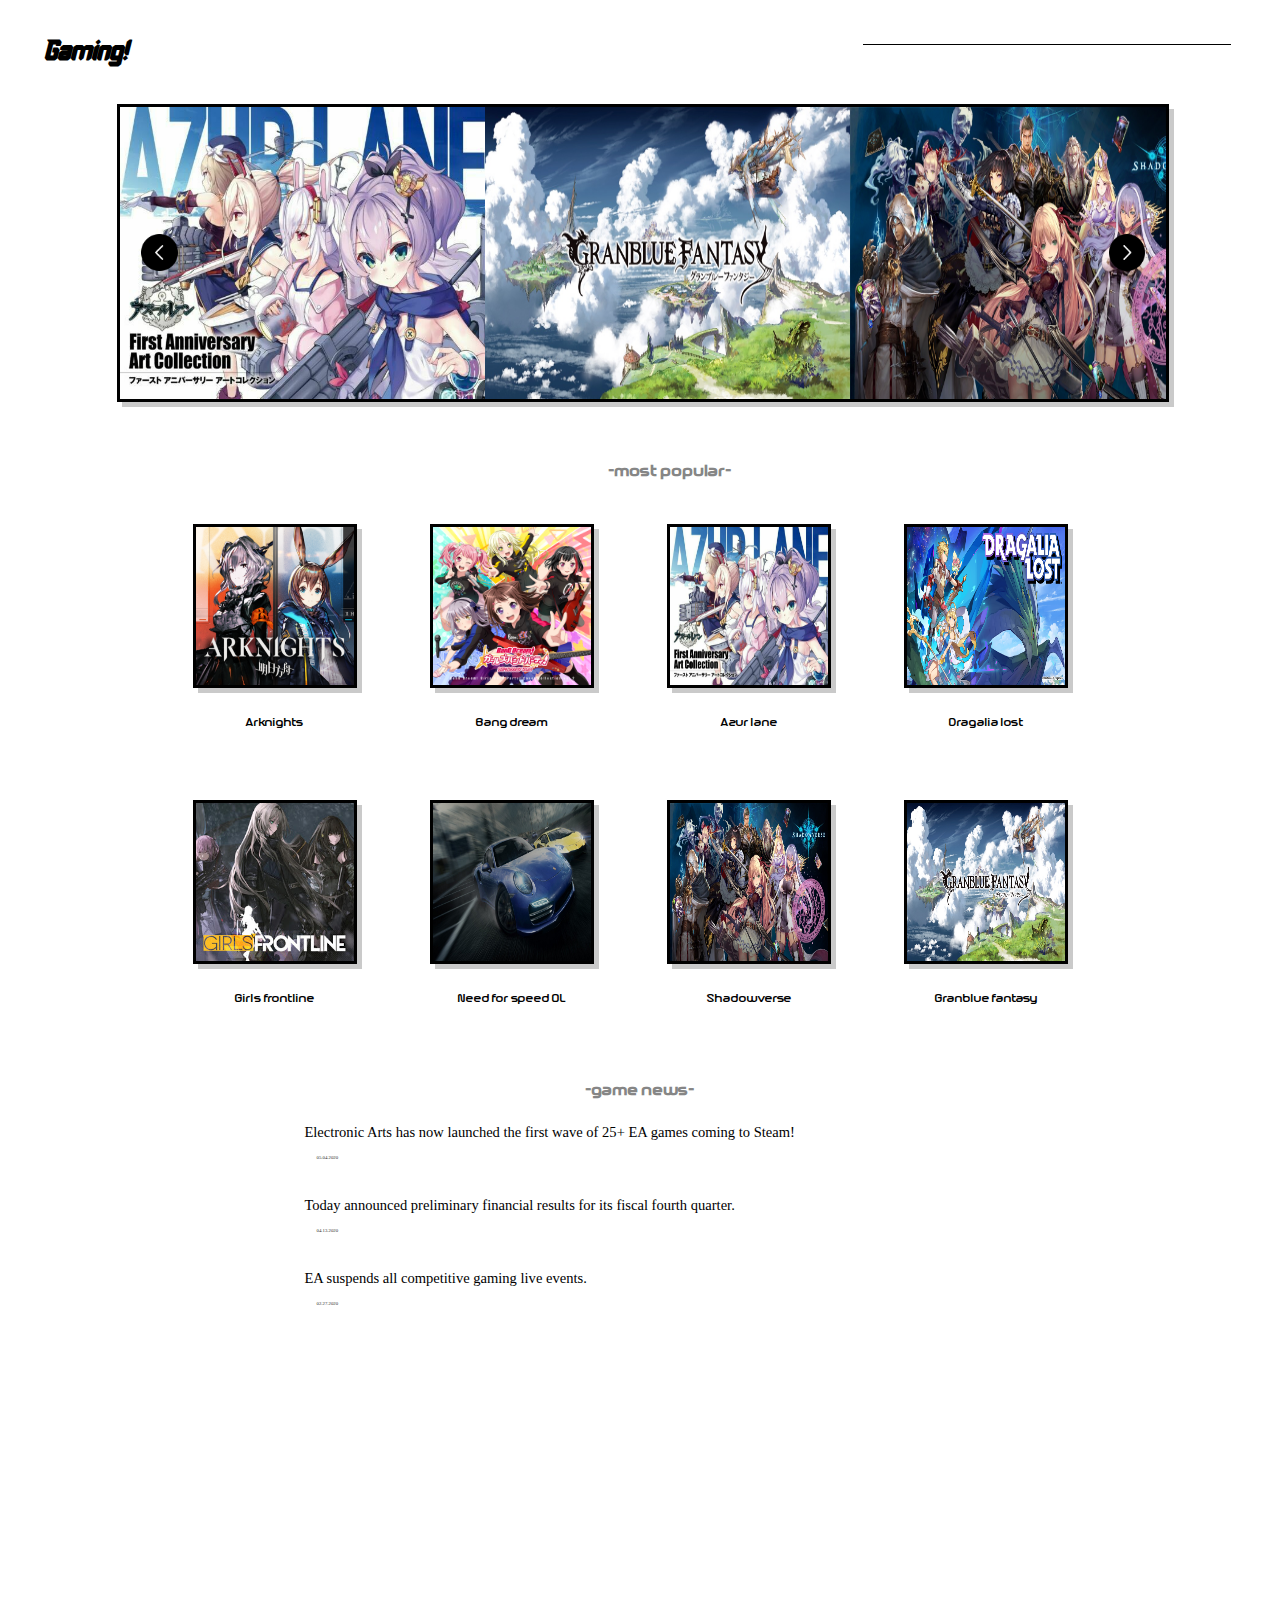
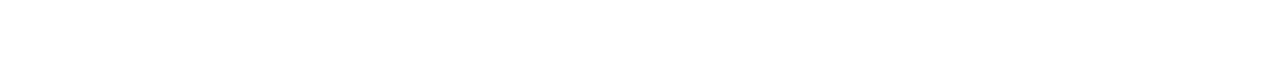
<file: Gaming/index.html>
<!DOCTYPE html>
<html>
    <head>
        <title>Gaming!</title>
        <link rel="shortcut icon" href="./Images/headIcon.png" />
        <meta charset="utf-8">
        <script src="https://cdn.staticfile.org/react/16.4.0/umd/react.development.js"></script>
        <script src="https://cdn.staticfile.org/react-dom/16.4.0/umd/react-dom.development.js"></script>
        <script src="https://cdn.staticfile.org/babel-standalone/6.26.0/babel.min.js"></script>
        <link rel="stylesheet" type="text/css" href="./indexCss.css">
    </head>
    <body>
        <h2 id="mainTitle">Gaming!</h2>
        <div id="MainMenuDiv"></div>
        <script type="text/babel">
            class MainMenu extends React.Component {
                constructor(props) {
                    super(props);
                }
                render() {
                    return (
                        <div>
                            <a class="menuAnchor">Games
                                <div class="gamesMenuFrame">
                                    <a href="" target="_self">EA</a><br/>
                                    <a href="" target="_self">Bandai</a><br/>
                                    <a href="" target="_self">Cygames</a><br/>
                                </div>
                            </a>
                            <a class="menuAnchor" href="./press.html" target="_self">Press</a>
                            <a class="menuAnchor" href="./aboutme.html" target="_self">About me</a>
                        </div>
                    );
                }
            }
            ReactDOM.render(<MainMenu id="mainMenu"/>, document.getElementById("MainMenuDiv"));
        </script>

        <div id="slickTrack">
            <ul id="slickUL">
                <li class="scrollList"><a href="" target="_self" name="azurlane" onclick="clicked(this)"><img class="linkImg" src="./Images/azurlane.jpg"></a></li>
                <li class="scrollList"><a href="" target="_self" name="granbluefantas" onclick="clicked(this)"><img class="linkImg" src="./Images/granbluefantas.png"></a></li>
                <li class="scrollList"><a href="" target="_self" name="shadowverse" onclick="clicked(this)"><img class="linkImg" src="./Images/shadowverse.jpg"></a></li>
                <li class="scrollList"><a href="" target="_self" name="dragaliaLost" onclick="clicked(this)"><img class="linkImg" src="./Images/dragaliaLost.png"></a></li>
            </ul>
            <img id="leftArrow" src="./Images/leftArrow.png">
            <img id="rightArrow" src="./Images/rightArrow.png">
            <script>
                const leftArr = document.getElementById("leftArrow");
                const rightArr = document.getElementById("rightArrow");
                const slick = document.getElementById("slickUL");
                function clickLeftArr() {
                    slick.scrollLeft -= 550;
                }
                function clickRightArr() {
                    slick.scrollLeft += 550;
                }
                leftArr.addEventListener("click", clickLeftArr);
                rightArr.addEventListener("click", clickRightArr);
            </script>
        </div>
        
        <div id="mostPopularDiv">
            <h2 id="mostPopularHead">-most popular-</h2>
            <ul class="mp_ul">
                <li><a class="mpLink" href="" target="_self" name="arknights" onclick="clicked(this)"><img src="./Images/arknights.png"><p class="gameName">Arknights</p></a></li>
                <li><a class="mpLink" href="" target="_self" name="bangdream" onclick="clicked(this)"><img src="./Images/bangdream.png"><p class="gameName">Bang dream</p></a></li>
                <li><a class="mpLink" href="" target="_self" name="azurlane" onclick="clicked(this)"><img src="./Images/azurlane.jpg"><p class="gameName">Azur lane</p></a></li>
                <li><a class="mpLink" href="" target="_self" name="dragaliaLost" onclick="clicked(this)"><img src="./Images/dragaliaLost.png"><p class="gameName">Dragalia lost</p></a></li>
            </ul>
            <ul class="mp_ul">
                <li><a class="mpLink" href="" target="_self" name="girlsfrontline" onclick="clicked(this)"><img src="./Images/girlsfrontline.png"><p class="gameName">Girls frontline</p></a></li>
                <li><a class="mpLink" href="" target="_self" name="nfsol" onclick="clicked(this)"><img src="./Images/nfsol.jpg"><p class="gameName">Need for speed OL</p></a></li>
                <li><a class="mpLink" href="" target="_self" name="shadowverse" onclick="clicked(this)"><img src="./Images/shadowverse.jpg"><p class="gameName">Shadowverse</p></a></li>
                <li><a class="mpLink" href="" target="_self" name="granbluefantas" onclick="clicked(this)"><img src="./Images/granbluefantas.png"><p class="gameName">Granblue fantasy</p></a></li>
            </ul>
            <script>
                function clicked(obj) {
                    document.cookie = "gameName=" + encodeURIComponent(obj.name) + "; path=/; samesite=lax;";
                    obj.href = "./gamePage.html?gn=" + obj.name;
                }
            </script>
        </div>

        <div id="newsDiv">
            <h2>-game news-</h2>
            <a class="newsAnchor" href="" target="_self"><p>Electronic Arts has now launched the first wave of 25+ EA games coming to Steam! </p><p class="newsDate">05.04.2020</p></a>
            <a class="newsAnchor" href="" target="_self"><p>Today announced preliminary financial results for its fiscal fourth quarter.</p><p class="newsDate">04.13.2020</p></a>
            <a class="newsAnchor" href="" target="_self"><p>EA suspends all competitive gaming live events.</p><p class="newsDate">02.27.2020</p></a>
        </div>

        <div id="copyrightDiv"></div>
        <script type="text/babel">
            class Year extends React.Component {
                constructor(props) {
                    super(props);
                }
                render() {
                    const y = new Date().getFullYear();
                    return (
                        <p id="copyright">Copyright © {y}, Gaming. All rights reserved.</p>
                    );
                }
            }
            ReactDOM.render(<Year/>, document.getElementById("copyrightDiv"));
        </script>
    </body>
</html>
</file>
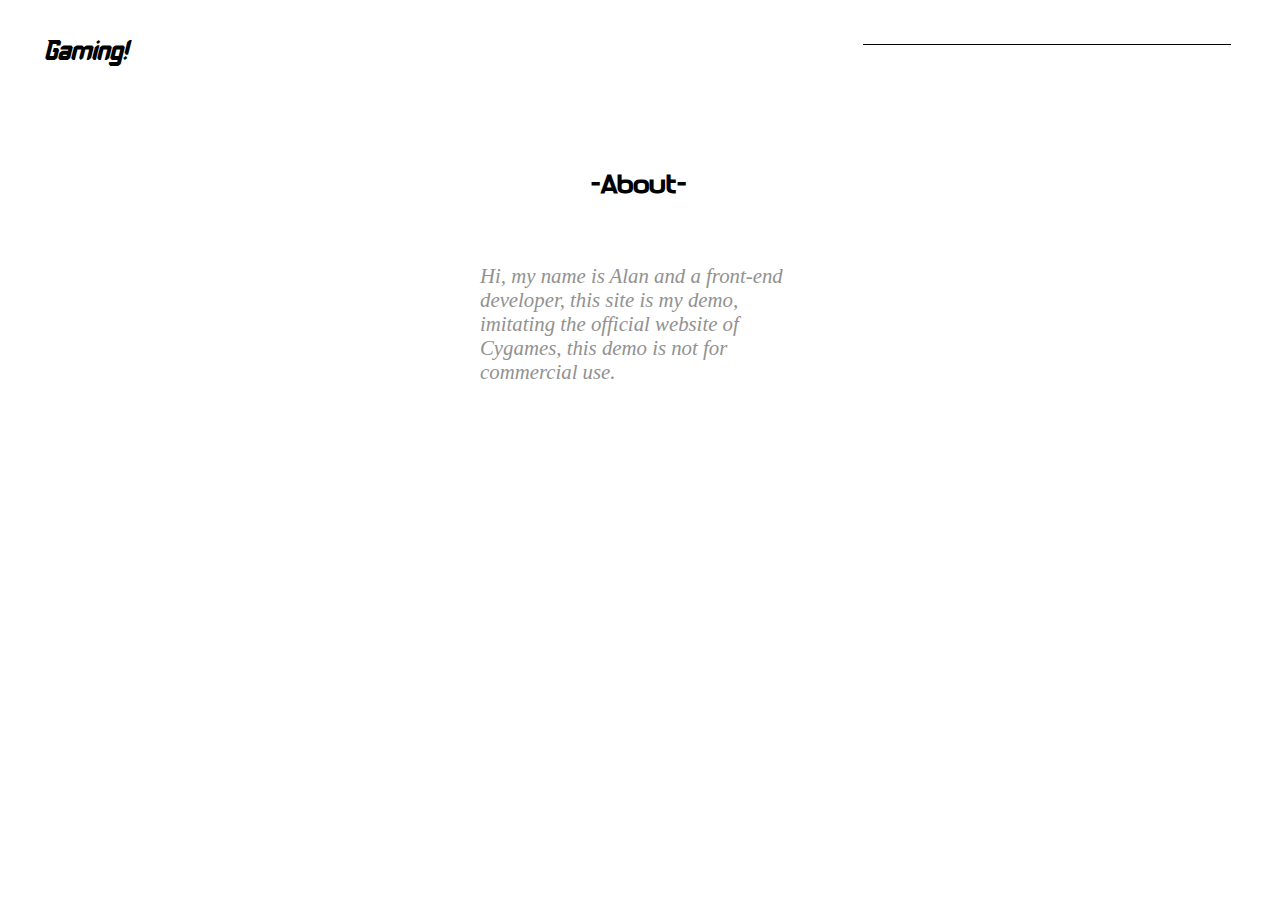
<file: Gaming/aboutme.html>
<!DOCTYPE html>
<html>
    <head>
        <title>Gaming-aboutme</title>
        <meta charset="utf-8">
        <link rel="stylesheet" type="text/css" href="./aboutmeCss.css">
        <link rel="shortcut icon" href="./Images/headIcon.png" />
        <script src="https://cdn.staticfile.org/react/16.4.0/umd/react.development.js"></script>
        <script src="https://cdn.staticfile.org/react-dom/16.4.0/umd/react-dom.development.js"></script>
        <script src="https://cdn.staticfile.org/babel-standalone/6.26.0/babel.min.js"></script>
    </head>
    <body>
        <a id="mainTitle" href="./index.html">Gaming!</a>
        <div id="MainMenuDiv"></div>
        <script type="text/babel">
            class MainMenu extends React.Component {
                constructor(props) {
                    super(props);
                }
                render() {
                    return (
                        <div>
                            <a class="menuAnchor">Games
                                <div class="gamesMenuFrame">
                                    <a href="" target="_self">EA</a><br/>
                                    <a href="" target="_self">Bandai</a><br/>
                                    <a href="" target="_self">Cygames</a><br/>
                                </div>
                            </a>
                            <a class="menuAnchor" href="./press.html" target="_self">Press</a>
                            <a class="menuAnchor" href="./aboutme.html" target="_self">About me</a>
                        </div>
                    );
                }
            }
            ReactDOM.render(<MainMenu id="mainMenu"/>, document.getElementById("MainMenuDiv"));
        </script>

        <div id="aboutmeDiv">
            <h2 id="aboutmeTitle">-About-</h2>
            <p>Hi, my name is Alan and a front-end developer, this site is my demo, imitating the official website of Cygames, this demo is not for commercial use.</p>
        </div>

        <div id="copyrightDiv"></div>
        <script type="text/babel">
            class Year extends React.Component {
                constructor(props) {
                    super(props);
                }
                render() {
                    const y = new Date().getFullYear();
                    return (
                        <p id="copyright">Copyright © {y}, Gaming. All rights reserved.</p>
                    );
                }
            }
            ReactDOM.render(<Year/>, document.getElementById("copyrightDiv"));
        </script>
    </body>
</html>
</file>
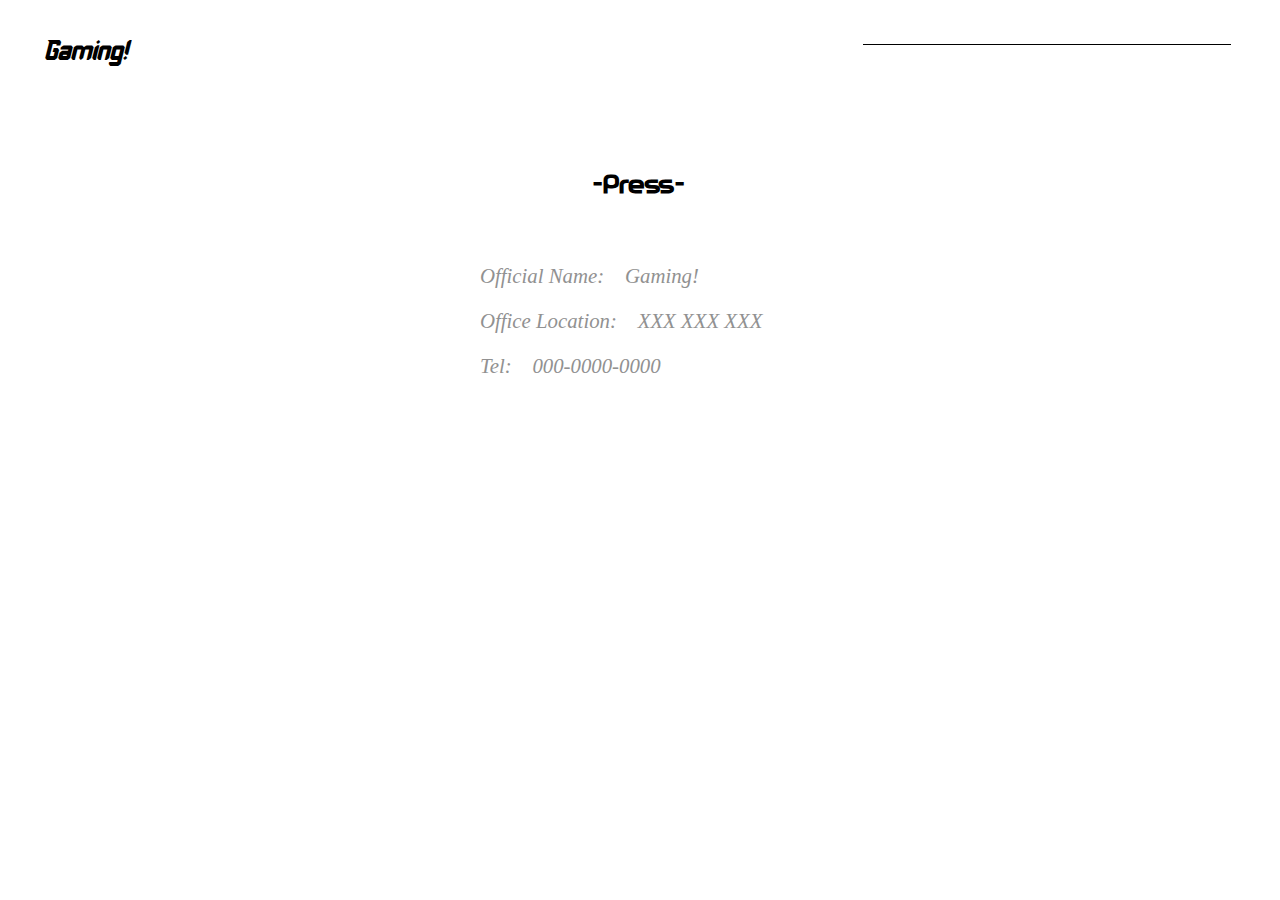
<file: Gaming/press.html>
<!DOCTYPE html>
<html>
    <head>
        <title>Gaming!-Press</title>
        <meta charset="utf-8">
        <link rel="stylesheet" type="text/css" href="./pressCss.css">
        <link rel="shortcut icon" href="./Images/headIcon.png" />
        <script src="https://cdn.staticfile.org/react/16.4.0/umd/react.development.js"></script>
        <script src="https://cdn.staticfile.org/react-dom/16.4.0/umd/react-dom.development.js"></script>
        <script src="https://cdn.staticfile.org/babel-standalone/6.26.0/babel.min.js"></script>
    </head>
    <body>
        <a id="mainTitle" href="./index.html">Gaming!</a>
        <div id="MainMenuDiv"></div>
        <script type="text/babel">
            class MainMenu extends React.Component {
                constructor(props) {
                    super(props);
                }
                render() {
                    return (
                        <div>
                            <a class="menuAnchor">Games
                                <div class="gamesMenuFrame">
                                    <a href="" target="_self">EA</a><br/>
                                    <a href="" target="_self">Bandai</a><br/>
                                    <a href="" target="_self">Cygames</a><br/>
                                </div>
                            </a>
                            <a class="menuAnchor" href="./press.html" target="_self">Press</a>
                            <a class="menuAnchor" href="./aboutme.html" target="_self">About me</a>
                        </div>
                    );
                }
            }
            ReactDOM.render(<MainMenu id="mainMenu"/>, document.getElementById("MainMenuDiv"));
        </script>

        <div id="pressDiv">
            <h2 id="pressTitle">-Press-</h2>
            <p>Official Name: &nbsp&nbsp Gaming!</p>
            <p>Office Location: &nbsp&nbsp XXX XXX XXX</p>
            <p>Tel: &nbsp&nbsp 000-0000-0000</p>
        </div>
        
        <div id="copyrightDiv"></div>
        <script type="text/babel">
            class Year extends React.Component {
                constructor(props) {
                    super(props);
                }
                render() {
                    const y = new Date().getFullYear();
                    return (
                        <p id="copyright">Copyright © {y}, Gaming. All rights reserved.</p>
                    );
                }
            }
            ReactDOM.render(<Year/>, document.getElementById("copyrightDiv"));
        </script>
    </body>
</html>
</file>
<file: Gaming/indexCss.css>
h2#mainTitle {
    font-family: purposeAdvance;
    font-size: 2rem;
    font-style: italic;
    position: relative;
    border-width: 0rem;
    margin-left: 3rem;
    top: 2rem;
    display: inline;
}
div#MainMenuDiv {
    position: relative;
    width: 30rem;   
    text-align: center;
    margin-right: 3.4rem;
    float: right;
    top: 3rem;
    border-style: solid;
    border-width: 0rem;
    border-bottom-width: 0.1rem;
}
a.menuAnchor {
    margin-left: 2rem;
    margin-right: 2rem;
    text-decoration: none;
    font-family: nebulousContent;
    font-size: 1rem;
    font-style: oblique;
}
a.menuAnchor:link {
    color: black;
}
a.menuAnchor:visited {
    color: black;
}
a.menuAnchor:hover {
    color: rgb(121, 121, 121);
}

div.gamesMenuFrame {
    width: 8rem;
    height: 4rem;
    position: absolute;
    z-index: 1;
    display: none;
    background-color: white;
    border-style: solid;
    border-width: 0.1rem;
    border-color: black;
    padding: 1rem;
}
.menuAnchor:hover .gamesMenuFrame {
    display: list-item;
    list-style: none;
}
.gamesMenuFrame a {
    color: black;
    text-decoration: none;
    font-family: nebulousContent;
    font-size: 1rem;
    font-style: normal;
}
.gamesMenuFrame a:link {
    color: black;
}
.gamesMenuFrame a:visited {
    color: black;
}
.gamesMenuFrame a:hover {
    color: rgb(121, 121, 121);
}


div#slickTrack {
    position: relative;
    width: 86rem;
    height: 24rem;
    left: 50%;
    margin-left: -43rem;
    top: 5rem;
    overflow-x: hidden;
    border-style: solid;
    border-width: 0.2rem;
    box-shadow: 5px 5px rgba(161, 161, 161, 0.562);
}
div#slickTrack>#slickUL {
    position: relative;
    list-style: none;
    display: -webkit-box;
    -webkit-overflow-scrolling: touch;
	-ms-overflow-style: none;
    overflow: hidden;
    padding: 0;
    margin: 0;
}
img.linkImg {
    position: relative;
    width: 30rem;
    height: 100%;
    object-fit: fill;
}
img.linkImg:hover {
    opacity: 0.5;
}
li.scrollList {
    height: 24rem;
}

img#leftArrow {
    position: absolute;
    width: 3rem;
    height: 3rem;
    top: 50%;
    margin-top: -1.5rem;
    left: 2%;
}
img#rightArrow {
    position: absolute;
    width: 3rem;
    height: 3rem;
    top: 50%;
    margin-top: -1.5rem;
    right: 2%;
}

h2#mostPopularHead {
    font-family: nebulousContent;
    font-size: 1.3rem;
    position: relative;
    width: 10rem;
    text-align: center;
    left: 50%;
    margin-left: -5rem;
    color: rgb(134, 134, 134);
}
div#mostPopularDiv {
    clear: both;
    position: relative;
    width: 86rem;
    left: 50%;
    margin-left: -43rem;
    margin-top: 10rem;
}
ul.mp_ul {
    clear: both;
    list-style-type: none;
    display: -webkit-box;
    position: relative;
    text-align: center;
    padding: 1rem;
}
ul.mp_ul li {
    margin-left: 4rem;
}
ul.mp_ul a {
    text-decoration: none;
}
ul.mp_ul a:link {
    color: black;
}
ul.mp_ul a:visited {
    color: black;
}
ul.mp_ul a:hover {
    color: black;
}
ul.mp_ul img {
    position: relative;
    width: 13rem;
    height: 13rem;
    margin: 1rem;
    object-fit: fill;
    border-style: solid;
    border-width: 0.2rem;
    border-color: black;
    box-shadow: 5px 5px rgba(161, 161, 161, 0.562);
}
ul.mp_ul img:hover {
    opacity: 0.5;
}
ul.mp_ul p.gameName {
    font-family: nebulousContent;
    font-size: 1rem;
}

div#newsDiv {
    background-color: rgb(255, 255, 255);   
    position: relative;
    width: 60rem;
    height: 30rem;
    left: 50%;
    margin-left: -30rem;
    margin-top: 4rem;
}
div#newsDiv h2 {
    font-family: nebulousContent;
    font-size: 1.3rem;
    text-align: center;
    position: relative;
    margin-bottom: 2rem;
    color: rgb(134, 134, 134);
}
a.newsAnchor {
    text-decoration: none;
    position: relative;
    left: 4%;
}
a.newsAnchor:link {
    color: black;
}
a.newsAnchor:visited {
    color: black;
}
a.newsAnchor:hover {
    color: rgb(138, 138, 138);
    text-decoration: underline;
}
a.newsAnchor p {
    font-size: 1.2rem;
}
a.newsAnchor p.newsDate {
    color: rgb(44, 44, 44);
    font-size: 0.4rem;
    position: relative;
    margin-left: 1rem;
    margin-bottom: 3rem;
}

div#copyrightDiv {
    margin-top: 5rem;
    text-align: center;
}
p#copyright {
    font-size: 0.3rem;
}


@font-face {
    src: url("./Fonts/Purpose-advance.ttf");
    font-family: purposeAdvance;
}
@font-face {
    src: url("./Fonts/NebulousContent.otf");
    font-family: nebulousContent;
}

@media only screen and (max-width: 1470px) {
    h2#mainTitle {
        font-size: 1.9rem;
        margin-left: 2.28rem;
        top: 1.52rem;
    }
    div#MainMenuDiv {
        width: 23rem;   
        margin-right: 2.58rem;
        top: 2.28rem;
        border-bottom-width: 0.08rem;
    }
    a.menuAnchor {
        margin-left: 1.52rem;
        margin-right: 1.52rem;
        font-size: 1rem;
    }

    div.gamesMenuFrame {
        width: 6.08rem;
        height: 4.28rem;
        border-width: 0.08rem;
        padding: 0.76rem;
    }
    .gamesMenuFrame a {
        font-size: 1rem;
    }

    div#slickTrack {
        width: 65.36rem;
        height: 18.24rem;
        margin-left: -32.68rem;
        top: 3.8rem;
        border-width: 0.19rem;
    }
    img.linkImg {
        width: 22.8rem;
    }
    li.scrollList {
        height: 18.24rem;
    }

    img#leftArrow {
        width: 2.28rem;
        height: 2.28rem;
        margin-top: -1.14rem;
    }
    img#rightArrow {
        width: 2.28rem;
        height: 2.28rem;
        margin-top: -1.14rem;
    }

    h2#mostPopularHead {
        font-size: 0.99rem;
        width: 11.4rem;
        margin-left: -3.8rem;
    }
    div#mostPopularDiv {
        width: 65.36rem;
        margin-left: -32.68rem;
        margin-top: 7.6rem;
    }
    ul.mp_ul {
        padding: 0.95rem;
    }
    ul.mp_ul li {
        margin-left: 3.04rem;
    }
    ul.mp_ul img {
        width: 9.88rem;
        height: 9.88rem;
        margin: 0.76rem;
        border-width: 0.19rem;
    }
    ul.mp_ul p.gameName {
        font-size: 0.76rem;
    }

    div#newsDiv {
        width: 45.6rem;
        height: 22.8rem;
        margin-left: -22.8rem;
        margin-top: 3.04rem;
    }
    div#newsDiv h2 {
        font-size: 0.99rem;
        margin-bottom: 1.52rem;
    }
    a.newsAnchor p {
        font-size: 0.91rem;
    }
    a.newsAnchor p.newsDate {
        font-size: 0.3rem;
        margin-left: 0.76rem;
        margin-bottom: 2.28rem;
    }

    div#copyrightDiv {
        margin-top: 13.3rem;
    }
    p#copyright {
        font-size: 0.23rem;
    }
 }
/* 屏幕宽度大于751px时, 使用上面设置的默认的参数 */
@media only screen and (min-width: 751px) { }
/* 屏幕宽度小于等于751px时 */
@media only screen and (max-width: 751px) {
    h2#mainTitle {
        font-size: 1rem;
        margin-left: 1.2rem;
        top: 0.8rem;
    }
    div#MainMenuDiv {
        width: 18rem;   
        margin-right: 1.36rem;
        top: 1.2rem;
        border-bottom-width: 0.04rem;
    }
    a.menuAnchor {
        margin-left: 0.8rem;
        margin-right: 0.8rem;
        font-size: 0.4rem;
    }

    div.gamesMenuFrame {
        width: 3.2rem;
        height: 3.2rem;
        border-width: 0.04rem;
        padding: 0.4rem;
    }
    .gamesMenuFrame a {
        font-size: 0.4rem;
    }

    div#slickTrack {
        width: 34.4rem;
        height: 9.6rem;
        margin-left: -17.2rem;
        top: 2rem;
        border-width: 0.1rem;
    }
    img.linkImg {
        width: 12rem;
    }
    li.scrollList {
        height: 9.6rem;
    }

    img#leftArrow {
        width: 1.2rem;
        height: 1.2rem;
        margin-top: -0.6rem;
    }
    img#rightArrow {
        width: 1.2rem;
        height: 1.2rem;
        margin-top: -0.6rem;
    }

    h2#mostPopularHead {
        font-size: 0.52rem;
        width: 6rem;
        margin-left: -2rem;
    }
    div#mostPopularDiv {
        width: 34.4rem;
        margin-left: -17.2rem;
        margin-top: 4rem;
    }
    ul.mp_ul {
        padding: 0.5rem;
    }
    ul.mp_ul li {
        margin-left: 1.6rem;
    }
    ul.mp_ul img {
        width: 5.2rem;
        height: 5.2rem;
        margin: 0.4rem;
        border-width: 0.1rem;
    }
    ul.mp_ul p.gameName {
        font-size: 0.4rem;
    }

    div#newsDiv {
        width: 24rem;
        height: 12rem;
        margin-left: -12rem;
        margin-top: 1.6rem;
    }
    div#newsDiv h2 {
        font-size: 0.52rem;
        margin-bottom: 0.8rem;
    }
    a.newsAnchor p {
        font-size: 0.48rem;
    }
    a.newsAnchor p.newsDate {
        font-size: 0.16rem;
        margin-left: 0.4rem;
        margin-bottom: 1.2rem;
    }

    div#copyrightDiv {
        margin-top: 7rem;
    }
    p#copyright {
        font-size: 0.12rem;
    }
}
@media only screen and (max-width: 720px) { }
@media only screen and (max-width: 640px) { }
@media only screen and (max-width: 540px) {}
@media only screen and (max-width: 480px) {  }
@media only screen and (max-width: 450px) {  }
@media only screen and (max-width: 414px) {}
</file>
<file: Gaming/aboutmeCss.css>
a#mainTitle {
    font-family: purposeAdvance;
    font-size: 2rem;
    font-style: italic;
    position: relative;
    border-width: 0rem;
    margin-left: 3rem;
    top: 2rem;
    display: inline;
    text-decoration: none;
}
a#mainTitle:link {
    color: black;
}
a#mainTitle:visited {
    color: black;
}

div#MainMenuDiv {
    position: relative;
    width: 30rem;   
    text-align: center;
    margin-right: 3.4rem;
    float: right;
    top: 3rem;
    border-style: solid;
    border-width: 0rem;
    border-bottom-width: 0.1rem;
}
a.menuAnchor {
    margin-left: 2rem;
    margin-right: 2rem;
    text-decoration: none;
    font-family: nebulousContent;
    font-size: 1rem;
    font-style: oblique;
}
a.menuAnchor:link {
    color: black;
}
a.menuAnchor:visited {
    color: black;
}
a.menuAnchor:hover {
    color: rgb(121, 121, 121);
}

div.gamesMenuFrame {
    width: 8rem;
    height: 4rem;
    position: absolute;
    z-index: 1;
    display: none;
    background-color: white;
    border-style: solid;
    border-width: 0.1rem;
    border-color: black;
    padding: 1rem;
}
.menuAnchor:hover .gamesMenuFrame {
    display: list-item;
    list-style: none;
}
.gamesMenuFrame a {
    color: black;
    text-decoration: none;
    font-family: nebulousContent;
    font-size: 1rem;
    font-style: normal;
}
.gamesMenuFrame a:link {
    color: black;
}
.gamesMenuFrame a:visited {
    color: black;
}
.gamesMenuFrame a:hover {
    color: rgb(121, 121, 121);
}

div#aboutmeDiv {
    position: relative;
    width: 50rem;
    height: 30rem;
    left: 50%;
    margin-left: -25rem;
}
div#aboutmeDiv h2#aboutmeTitle {
    font-family: nebulousContent;
    font-size: 2rem;
    position: relative;
    margin-top: 10rem;
    text-align: center;
    width: 8rem;
    left: 50%;
    margin-left: -4rem;
    margin-bottom: 5rem;
}
div#aboutmeDiv p {
    font-style: italic;
    font-size: 1.3rem;
    position: relative;
    width: 20rem;
    margin-left: -10rem;
    left: 50%;
    color: rgb(145, 145, 145);
}

div#copyrightDiv {
    margin-top: 5rem;
    text-align: center;
}
p#copyright {
    font-size: 0.3rem;
}

@font-face {
    src: url("./Fonts/Purpose-advance.ttf");
    font-family: purposeAdvance;
}
@font-face {
    src: url("./Fonts/NebulousContent.otf");
    font-family: nebulousContent;
}

@media only screen and (max-width: 1470px) {
    a#mainTitle {
        font-size: 1.9rem;
        margin-left: 2.28rem;
        top: 1.52rem;
    }
    div#MainMenuDiv {
        width: 23rem;   
        margin-right: 2.58rem;
        top: 2.28rem;
        border-bottom-width: 0.08rem;
    }
    a.menuAnchor {
        margin-left: 1.52rem;
        margin-right: 1.52rem;
        font-size: 1rem;
    }

    div.gamesMenuFrame {
        width: 6.08rem;
        height: 4.28rem;
        border-width: 0.08rem;
        padding: 0.76rem;
    }
    .gamesMenuFrame a {
        font-size: 1rem;
    }

    div#aboutmeDiv {
        width: 40rem;
        height: 30rem;
        left: 50%;
        margin-left: -20rem;
    }
    div#aboutmeDiv h2#aboutmeTitle {
        font-size: 1.6rem;
        margin-top: 8rem;
        width: 6.4rem;
        margin-left: -3.2rem;
        margin-bottom: 4rem;
    }

    div#copyrightDiv {
        margin-top: 8rem;
    }
    p#copyright {
        font-size: 0.23rem;
    }
}
@media only screen and (max-width: 751px) {
    a#mainTitle {
        font-size: 1rem;
        margin-left: 1.2rem;
        top: 0.8rem;
    }
    div#MainMenuDiv {
        width: 18rem;   
        margin-right: 1.36rem;
        top: 1.2rem;
        border-bottom-width: 0.04rem;
    }
    a.menuAnchor {
        margin-left: 0.8rem;
        margin-right: 0.8rem;
        font-size: 0.4rem;
    }

    div.gamesMenuFrame {
        width: 3.2rem;
        height: 3.2rem;
        border-width: 0.04rem;
        padding: 0.4rem;
    }
    .gamesMenuFrame a {
        font-size: 0.4rem;
    }

    div#aboutmeDiv {
        width: 32rem;
        height: 24rem;
        left: 50%;
        margin-left: -16rem;
    }
    div#aboutmeDiv h2#aboutmeTitle {
        font-size: 1.28rem;
        margin-top: 6.4rem;
        width: 5.12rem;
        margin-left: -2.56rem;
        margin-bottom: 3.2rem;
    }

    div#copyrightDiv {
        margin-top: 15rem;
    }
    p#copyright {
        font-size: 0.12rem;
    }
}
</file>
<file: Gaming/pressCss.css>
a#mainTitle {
    font-family: purposeAdvance;
    font-size: 2rem;
    font-style: italic;
    position: relative;
    border-width: 0rem;
    margin-left: 3rem;
    top: 2rem;
    display: inline;
    text-decoration: none;
}
a#mainTitle:link {
    color: black;
}
a#mainTitle:visited {
    color: black;
}

div#MainMenuDiv {
    position: relative;
    width: 30rem;   
    text-align: center;
    margin-right: 3.4rem;
    float: right;
    top: 3rem;
    border-style: solid;
    border-width: 0rem;
    border-bottom-width: 0.1rem;
}
a.menuAnchor {
    margin-left: 2rem;
    margin-right: 2rem;
    text-decoration: none;
    font-family: nebulousContent;
    font-size: 1rem;
    font-style: oblique;
}
a.menuAnchor:link {
    color: black;
}
a.menuAnchor:visited {
    color: black;
}
a.menuAnchor:hover {
    color: rgb(121, 121, 121);
}

div.gamesMenuFrame {
    width: 8rem;
    height: 4rem;
    position: absolute;
    z-index: 1;
    display: none;
    background-color: white;
    border-style: solid;
    border-width: 0.1rem;
    border-color: black;
    padding: 1rem;
}
.menuAnchor:hover .gamesMenuFrame {
    display: list-item;
    list-style: none;
}
.gamesMenuFrame a {
    color: black;
    text-decoration: none;
    font-family: nebulousContent;
    font-size: 1rem;
    font-style: normal;
}
.gamesMenuFrame a:link {
    color: black;
}
.gamesMenuFrame a:visited {
    color: black;
}
.gamesMenuFrame a:hover {
    color: rgb(121, 121, 121);
}

div#pressDiv {
    position: relative;
    width: 50rem;
    height: 30rem;
    left: 50%;
    margin-left: -25rem;
}
div#pressDiv h2#pressTitle {
    font-family: nebulousContent;
    font-size: 2rem;
    position: relative;
    margin-top: 10rem;
    text-align: center;
    width: 8rem;
    left: 50%;
    margin-left: -4rem;
    margin-bottom: 5rem;
}
div#pressDiv p {
    font-style: italic;
    font-size: 1.3rem;
    position: relative;
    width: 20rem;
    margin-left: -10rem;
    left: 50%;
    color: rgb(145, 145, 145);
}

div#copyrightDiv {
    margin-top: 5rem;
    text-align: center;
}
p#copyright {
    font-size: 0.3rem;
}

@font-face {
    src: url("./Fonts/Purpose-advance.ttf");
    font-family: purposeAdvance;
}
@font-face {
    src: url("./Fonts/NebulousContent.otf");
    font-family: nebulousContent;
}

@media only screen and (max-width: 1470px) {
    a#mainTitle {
        font-size: 1.9rem;
        margin-left: 2.28rem;
        top: 1.52rem;
    }
    div#MainMenuDiv {
        width: 23rem;   
        margin-right: 2.58rem;
        top: 2.28rem;
        border-bottom-width: 0.08rem;
    }
    a.menuAnchor {
        margin-left: 1.52rem;
        margin-right: 1.52rem;
        font-size: 1rem;
    }

    div.gamesMenuFrame {
        width: 6.08rem;
        height: 4.28rem;
        border-width: 0.08rem;
        padding: 0.76rem;
    }
    .gamesMenuFrame a {
        font-size: 1rem;
    }

    div#pressDiv {
        width: 40rem;
        height: 30rem;
        left: 50%;
        margin-left: -20rem;
    }
    div#pressDiv h2#pressTitle {
        font-size: 1.6rem;
        margin-top: 8rem;
        width: 6.4rem;
        margin-left: -3.2rem;
        margin-bottom: 4rem;
    }

    div#copyrightDiv {
        margin-top: 8rem;
    }
    p#copyright {
        font-size: 0.23rem;
    }
}
@media only screen and (max-width: 751px) {
    a#mainTitle {
        font-size: 1rem;
        margin-left: 1.2rem;
        top: 0.8rem;
    }
    div#MainMenuDiv {
        width: 18rem;   
        margin-right: 1.36rem;
        top: 1.2rem;
        border-bottom-width: 0.04rem;
    }
    a.menuAnchor {
        margin-left: 0.8rem;
        margin-right: 0.8rem;
        font-size: 0.4rem;
    }

    div.gamesMenuFrame {
        width: 3.2rem;
        height: 3.2rem;
        border-width: 0.04rem;
        padding: 0.4rem;
    }
    .gamesMenuFrame a {
        font-size: 0.4rem;
    }

    div#pressDiv {
        width: 32rem;
        height: 24rem;
        left: 50%;
        margin-left: -16rem;
    }
    div#pressDiv h2#pressTitle {
        font-size: 1.28rem;
        margin-top: 6.4rem;
        width: 5.12rem;
        margin-left: -2.56rem;
        margin-bottom: 3.2rem;
    }

    div#copyrightDiv {
        margin-top: 15rem;
    }
    p#copyright {
        font-size: 0.12rem;
    }
}
</file>
